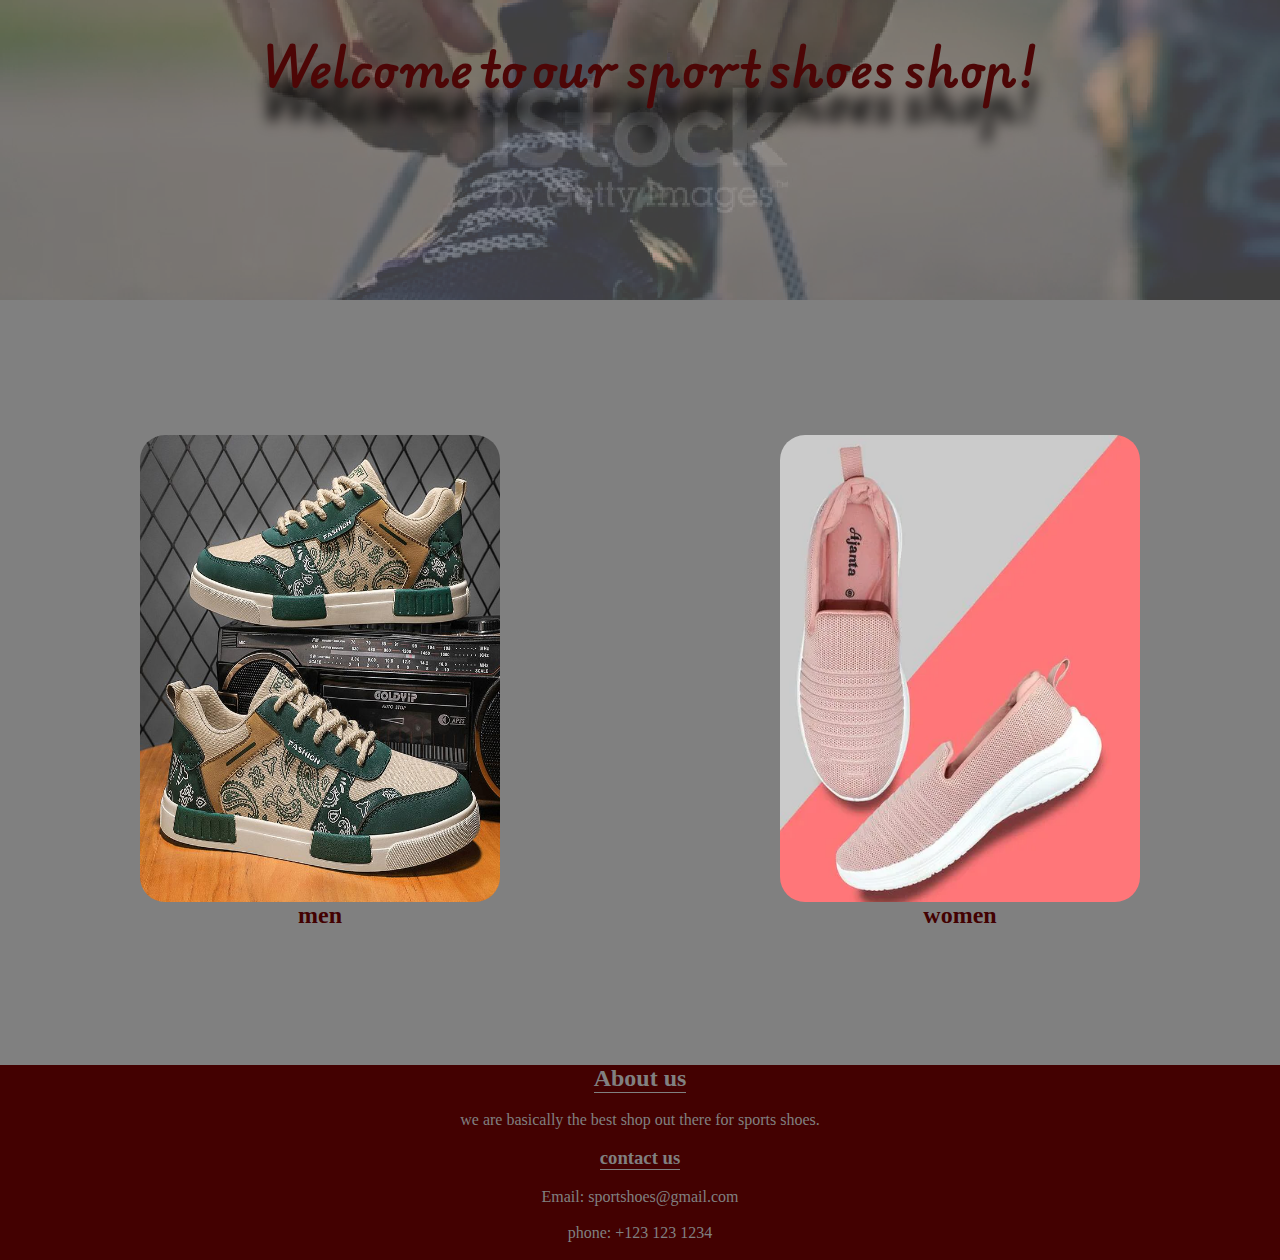
<file: index.html>
<!DOCTYPE html>
<html lang="en">

<head>
    <meta charset="UTF-8">
    <meta name="viewport" content="width=device-width, initial-scale=1.0">
    <title>Document</title>
    <link rel="stylesheet" href="style.css">

    <link rel="preconnect" href="https://fonts.googleapis.com">
    <link rel="preconnect" href="https://fonts.gstatic.com" crossorigin>
    <link
        href="https://fonts.googleapis.com/css2?family=Edu+AU+VIC+WA+NT+Pre:wght@400..700&family=Ga+Maamli&display=swap"
        rel="stylesheet">

    <style>
        .title {
            font-family: "Edu AU VIC WA NT Pre", cursive;
            font-optical-sizing: auto;
            font-weight: 600;
            font-style: normal;
        }
    </style>
</head>

<body>
    <div class="main-page">

        <header class="header">
            <video loop muted autoplay src="./videos/istockphoto-1078964184-640_adpp_is.mp4"></video>
            <h1 class="title">Welcome to our sport shoes shop!</h1>
        </header>



        <div class="main-content">


            <div class="img">
                <div class="inner"><a href="./men.html"><img class="men" src="images/men-shoes.jpeg"
                            alt="men shoes"></a>
                    <h2 class="textcolor">men</h2>
                </div>
            </div>
            <div class="img">
                <div class="inner"><a href="./women.html"><img class="women" src="images/women-shoes.webp"
                            alt="women-shoes"></a>
                    <h2 class="textcolor">women</h2>
                </div>
            </div>



        </div>

        <footer>
            <h2>About us</h2> <br>
            <p>we are basically the best shop out there for sports shoes.</p> <br>
            <h3>contact us</h3> <br>
            <p>Email: sportshoes@gmail.com</p> <br>
            <p>phone: +123 123 1234</p> <br>
        </footer>

    </div>

</body>

</html>
</file>
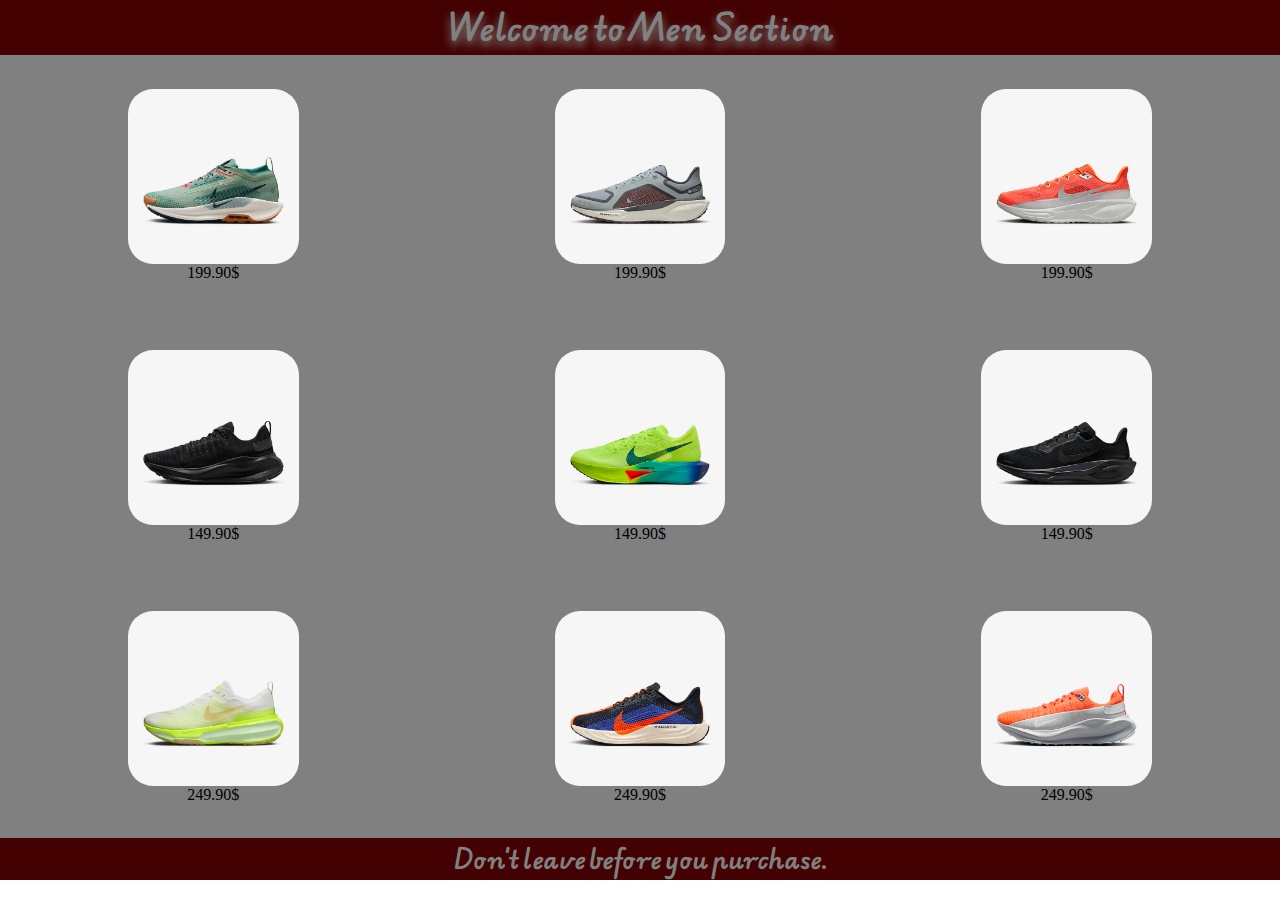
<file: men.html>
<!DOCTYPE html>
<html lang="en">

<head>

    <meta charset="UTF-8">
    <meta name="viewport" content="width=device-width, initial-scale=1.0">
    <title>Document</title>
    <link rel="stylesheet" href="men.css">

    <link rel="preconnect" href="https://fonts.googleapis.com">
    <link rel="preconnect" href="https://fonts.gstatic.com" crossorigin>
    <link
        href="https://fonts.googleapis.com/css2?family=Edu+AU+VIC+WA+NT+Pre:wght@400..700&family=Ga+Maamli&display=swap"
        rel="stylesheet">

    <style>
        .title {
            font-family: "Edu AU VIC WA NT Pre", cursive;
            font-optical-sizing: auto;
            font-weight: 600;
            font-style: normal;
        }
    </style>

</head>

<body>

    <div class="main-div">
        <header class="header">
            <h1 class="title">Welcome to Men Section</h1>
        </header>



        <div class="main-men">


            <div class="img">
                <div class="inner"><a href="./purchase.html"><img src="./images/nike1.png" alt="shoes"></a>
                    <p>199.90$</p>
                </div>
            </div>
            <div class="img">
                <div class="inner"><a href="./purchase.html"><img src="./images/nike2.png" alt="shoes"></a>
                    <p>199.90$</p>
                </div>
            </div>
            <div class="img">
                <div class="inner"><a href="./purchase.html"><img src="./images/nike3.png" alt="shoes"></a>
                    <p>199.90$</p>
                </div>
            </div>
            <div class="img">
                <div class="inner"><a href="./purchase.html"><img src="./images/ike4.png" alt="shoes"></a>
                    <p>149.90$</p>
                </div>
            </div>
            <div class="img">
                <div class="inner"><a href="./purchase.html"><img src="./images/nike5.png" alt="shoes"></a>
                    <p>149.90$</p>
                </div>
            </div>
            <div class="img">
                <div class="inner"><a href="./purchase.html"><img src="./images/nike6.png" alt="shoes"></a>
                    <p>149.90$</p>
                </div>
            </div>
            <div class="img">
                <div class="inner"><a href="./purchase.html"><img src="./images/nike7.png" alt="shoes"></a>
                    <p>249.90$</p>
                </div>
            </div>
            <div class="img">
                <div class="inner"><a href="./purchase.html"><img src="./images/nike8.png" alt="shoes"></a>
                    <p>249.90$</p>
                </div>
            </div>
            <div class="img">
                <div class="inner"><a href="./purchase.html"><img src="./images/nike9.png" alt="shoes"></a>
                    <p>249.90$</p>
                </div>
            </div>






        </div>


        <footer class="footer">
            <h2 class="title">Don't leave before you purchase.</h2>
        </footer>



    </div>

</body>

</html>
</file>
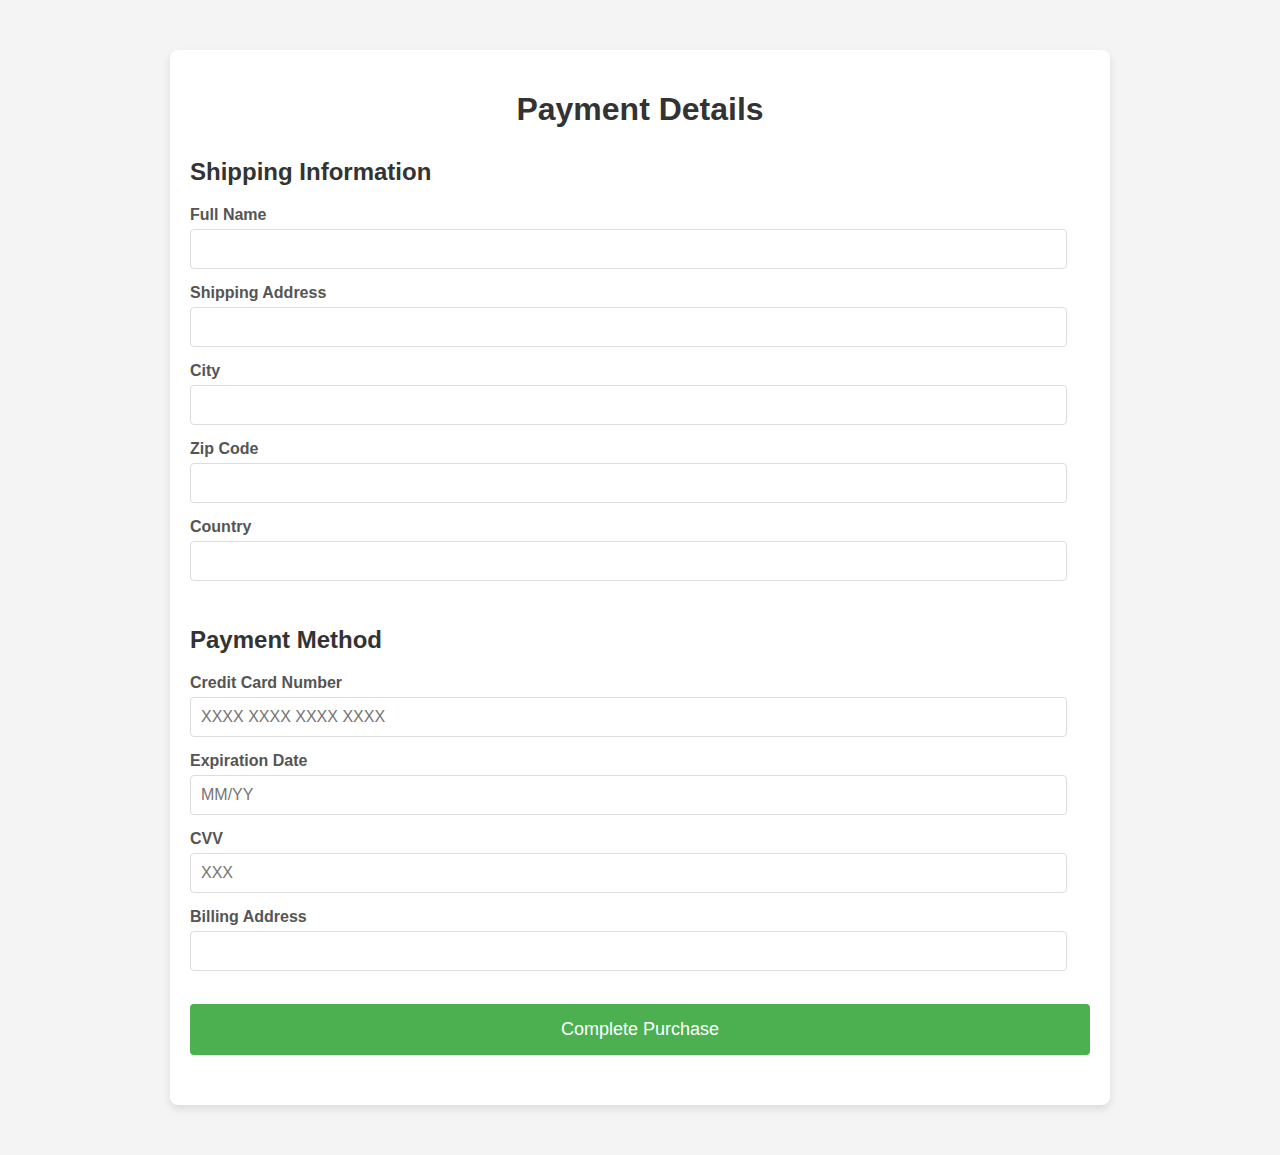
<file: purchase.html>
<!DOCTYPE html>
<html lang="en">

<head>
    <meta charset="UTF-8">
    <meta name="viewport" content="width=device-width, initial-scale=1.0">
    <title>Document</title>
    <link rel="stylesheet" href="purchase.css">
</head>

<body>



    <div class="container">
        <h1>Payment Details</h1>
        <form action="./index.html" method="post">
            <div class="shipping-info">
                <h2>Shipping Information</h2>

                <label for="full-name">Full Name</label>
                <input type="text" id="full-name" name="full-name" required>

                <label for="address">Shipping Address</label>
                <input type="text" id="address" name="address" required>

                <label for="city">City</label>
                <input type="text" id="city" name="city" required>

                <label for="zip">Zip Code</label>
                <input type="text" id="zip" name="zip" required>

                <label for="country">Country</label>
                <input type="text" id="country" name="country" required>

            </div>

            <div class="payment-method">
                <h2>Payment Method</h2>

                <label for="card-number">Credit Card Number</label>
                <input type="text" id="card-number" name="card-number" placeholder="XXXX XXXX XXXX XXXX" required>

                <label for="expiration">Expiration Date</label>
                <input type="text" id="expiration" name="expiration" placeholder="MM/YY" required>

                <label for="cvv">CVV</label>
                <input type="text" id="cvv" name="cvv" placeholder="XXX" required>

                <label for="billing-address">Billing Address</label>
                <input type="text" id="billing-address" name="billing-address" required>



                <div class="submit-button">

                    <button type="submit">Complete Purchase</button>

                </div>

            </div>
        </form>
    </div>


</body>

</html>
</file>
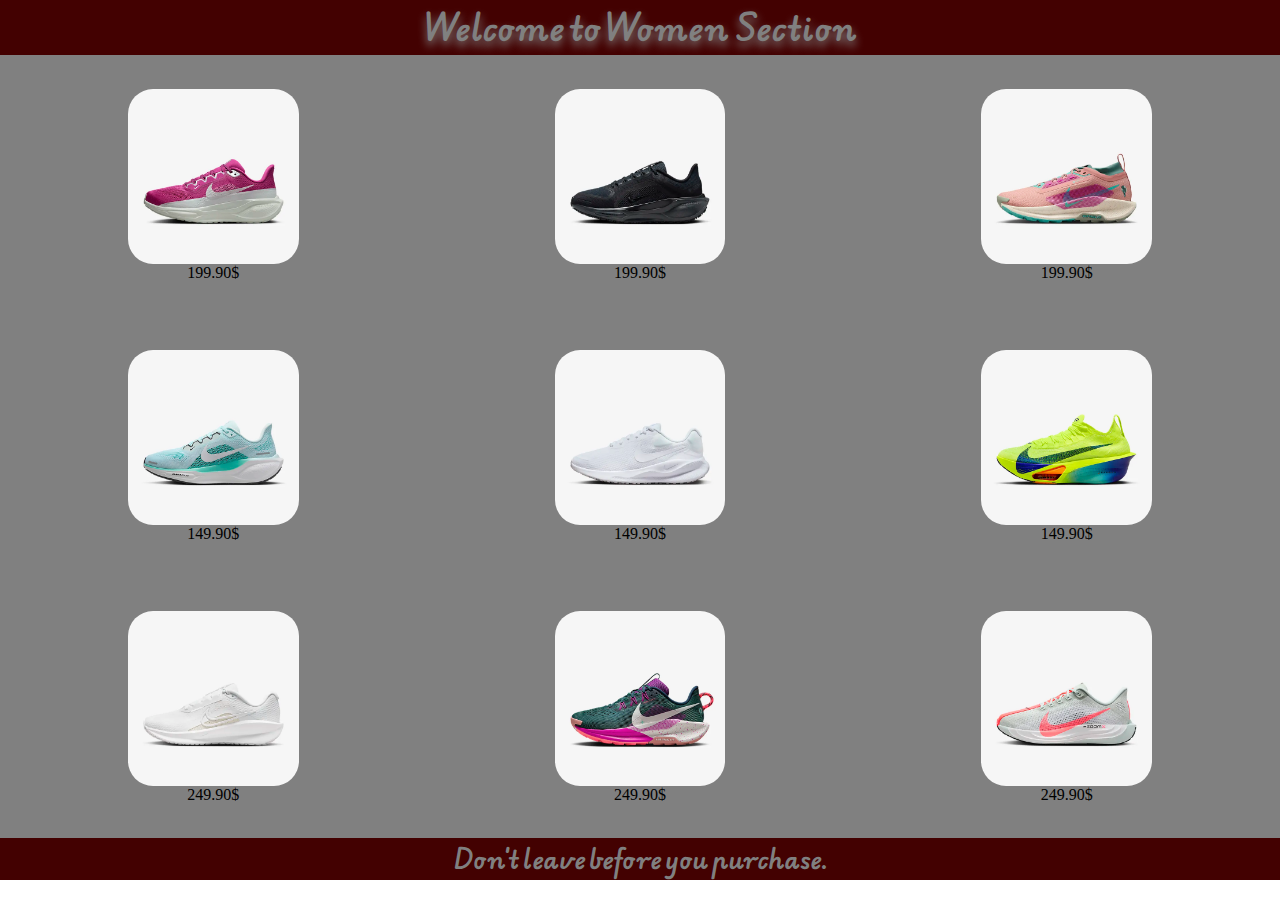
<file: women.html>
<!DOCTYPE html>
<html lang="en">

<head>
    <meta charset="UTF-8">
    <meta name="viewport" content="width=device-width, initial-scale=1.0">
    <title>Document</title>
    <link rel="stylesheet" href="men.css">

    <link rel="preconnect" href="https://fonts.googleapis.com">
    <link rel="preconnect" href="https://fonts.gstatic.com" crossorigin>
    <link
        href="https://fonts.googleapis.com/css2?family=Edu+AU+VIC+WA+NT+Pre:wght@400..700&family=Ga+Maamli&display=swap"
        rel="stylesheet">

    <style>
        .title {
            font-family: "Edu AU VIC WA NT Pre", cursive;
            font-optical-sizing: auto;
            font-weight: 600;
            font-style: normal;
        }
    </style>
</head>

<body>

    <div class="main-div">
        <header class="header">
            <h1 class="title">Welcome to Women Section</h1>
        </header>



        <div class="main-men">


            <div class="img">
                <div class="inner"><a href="./purchase.html"><img src="./images/women1.png" alt="shoes"></a>
                    <p>199.90$</p>
                </div>
            </div>
            <div class="img">
                <div class="inner"><a href="./purchase.html"><img src="./images/women2.png" alt="shoes"></a>
                    <p>199.90$</p>
                </div>
            </div>
            <div class="img">
                <div class="inner"><a href="./purchase.html"><img src="./images/women3.png" alt="shoes"></a>
                    <p>199.90$</p>
                </div>
            </div>
            <div class="img">
                <div class="inner"><a href="./purchase.html"><img src="./images/women4.png" alt="shoes"></a>
                    <p>149.90$</p>
                </div>
            </div>
            <div class="img">
                <div class="inner"><a href="./purchase.html"><img src="./images/women5.png" alt="shoes"></a>
                    <p>149.90$</p>
                </div>
            </div>
            <div class="img">
                <div class="inner"><a href="./purchase.html"><img src="./images/women6.png" alt="shoes"></a>
                    <p>149.90$</p>
                </div>
            </div>
            <div class="img">
                <div class="inner"><a href="./purchase.html"><img src="./images/women7.png" alt="shoes"></a>
                    <p>249.90$</p>
                </div>
            </div>
            <div class="img">
                <div class="inner"><a href="./purchase.html"><img src="./images/women8.png" alt="shoes"></a>
                    <p>249.90$</p>
                </div>
            </div>
            <div class="img">
                <div class="inner"><a href="./purchase.html"><img src="./images/women10.png"shoes"></a>
                    <p>249.90$</p>
                </div>
            </div>






        </div>


        <footer class="footer">
            <h2 class="title">Don't leave before you purchase.</h2>
        </footer>



    </div>



</body>

</html>
</file>
<file: style.css>
* {
    margin: 0;
    padding: 0;
    box-sizing: border-box;
}


.main-page {
    width: 100vw;
    height: 100vh;
}

h1 {
    color: rgb(77, 6, 6);
    text-shadow: black 0px 34px 14px;
    background: none;
    position: absolute;
    font-size: 3rem;
    transform: translate(10px, -82px);
    z-index: 2;
}

.header {
    background-color: gray;
    position: relative;
    width: 100%;
    height: 300px;
    display: flex;
    justify-content: center;
    align-items: center;
}

.header video {
    width: 100%;
    height: 100%;
    object-fit: cover;
    opacity: 50%;
}

footer {
    width: 100vw;
    height: auto;
    background-color: rgb(67, 1, 1);
    display: flex;
    justify-content: center;
    flex-direction: column;
    align-items: center;
}


.main-content {
    background-color: gray;
    width: 100%;
    height: 85vh;
    display: grid;
    grid-template-columns: 1fr 1fr;
}

a {
    width: 100%;
    height: 100%;
}

.img {
    display: flex;
    justify-content: center;
    align-items: center;
}

.inner {
    display: flex;
    flex-direction: column;
    justify-content: center;
    align-items: center;
    border-radius: 25px;
    width: 40vh;
    height: 55vh;
    transition: width 2s, height 2s;
}


img {
    border-radius: 25px;
    width: 100%;
    height: 100%;
}

.inner:hover {
    width: 50vh;
    height: 65vh;

    >h2 {
        color: red;
    }
}

p {
    text-align: center;
    color: gray;
}

h2 {
    text-align: center;
    color: gray;
    border-bottom: 1px solid gray;
}

h3 {
    text-align: center;
    color: gray;
    border-bottom: 1px solid gray;
}

.textcolor {
    color: rgb(67, 1, 1);
}
</file>
<file: men.css>
* {
    margin: 0;
    padding: 0;
    box-sizing: border-box;
}

.main-div {
    width: 100vw;
    height: 100vh;
}

.header {
    background-color: rgb(67, 1, 1);
}



h1 {
    display: flex;
    justify-content: center;
    color: gray;
    text-shadow: gray 0px 5px 10px;
}

h2 {
    display: flex;
    justify-content: center;
    color: gray;
    background-color: rgb(67, 1, 1);
}


.main-men {
    background-color: gray;
    display: grid;
    grid-template-columns: 1fr 1fr 1fr;
    grid-template-rows: 29vh 29vh 29vh;

}

.img {
    display: flex;
    justify-content: center;
    align-items: center;

}

a {
    width: 100%;
    height: 100%;
}

.inner {
    display: flex;
    flex-direction: column;
    justify-content: center;
    align-items: center;
    width: 40%;
    height: 70%;
}


img {
    border-radius: 25px;
    width: 100%;
    height: 100%;
}



.inner:hover {
    transform: scale(1.2);
    transition: transform 2s;

    >p {
        color: red;
    }
}
</file>
<file: purchase.css>
body {
    font-family: Arial, sans-serif;
    background-color: #f4f4f4;
    margin: 0;
    padding: 0;
}

.container {
    width: 80%;
    max-width: 900px;
    margin: 50px auto;
    background-color: white;
    padding: 20px;
    border-radius: 8px;
    box-shadow: 0 4px 8px rgba(0, 0, 0, 0.1);
}

h1,
h2 {
    color: #333;
}

h1 {
    text-align: center;
    margin-bottom: 30px;
}

.order-summary,
.shipping-info,
.payment-method {
    margin-bottom: 30px;
}

label {
    font-weight: bold;
    margin-bottom: 5px;
    display: block;
    color: #555;
}

input {
    width: 95%;
    padding: 10px;
    margin-bottom: 15px;
    border: 1px solid #ddd;
    border-radius: 4px;
    font-size: 16px;
}

button {
    background-color: #4CAF50;
    color: white;
    padding: 15px 20px;
    border: none;
    border-radius: 4px;
    font-size: 18px;
    cursor: pointer;
    width: 100%;
}

button:hover {
    background-color: #45a049;
}

.submit-button {
    margin-top: 2%;
}
</file>
